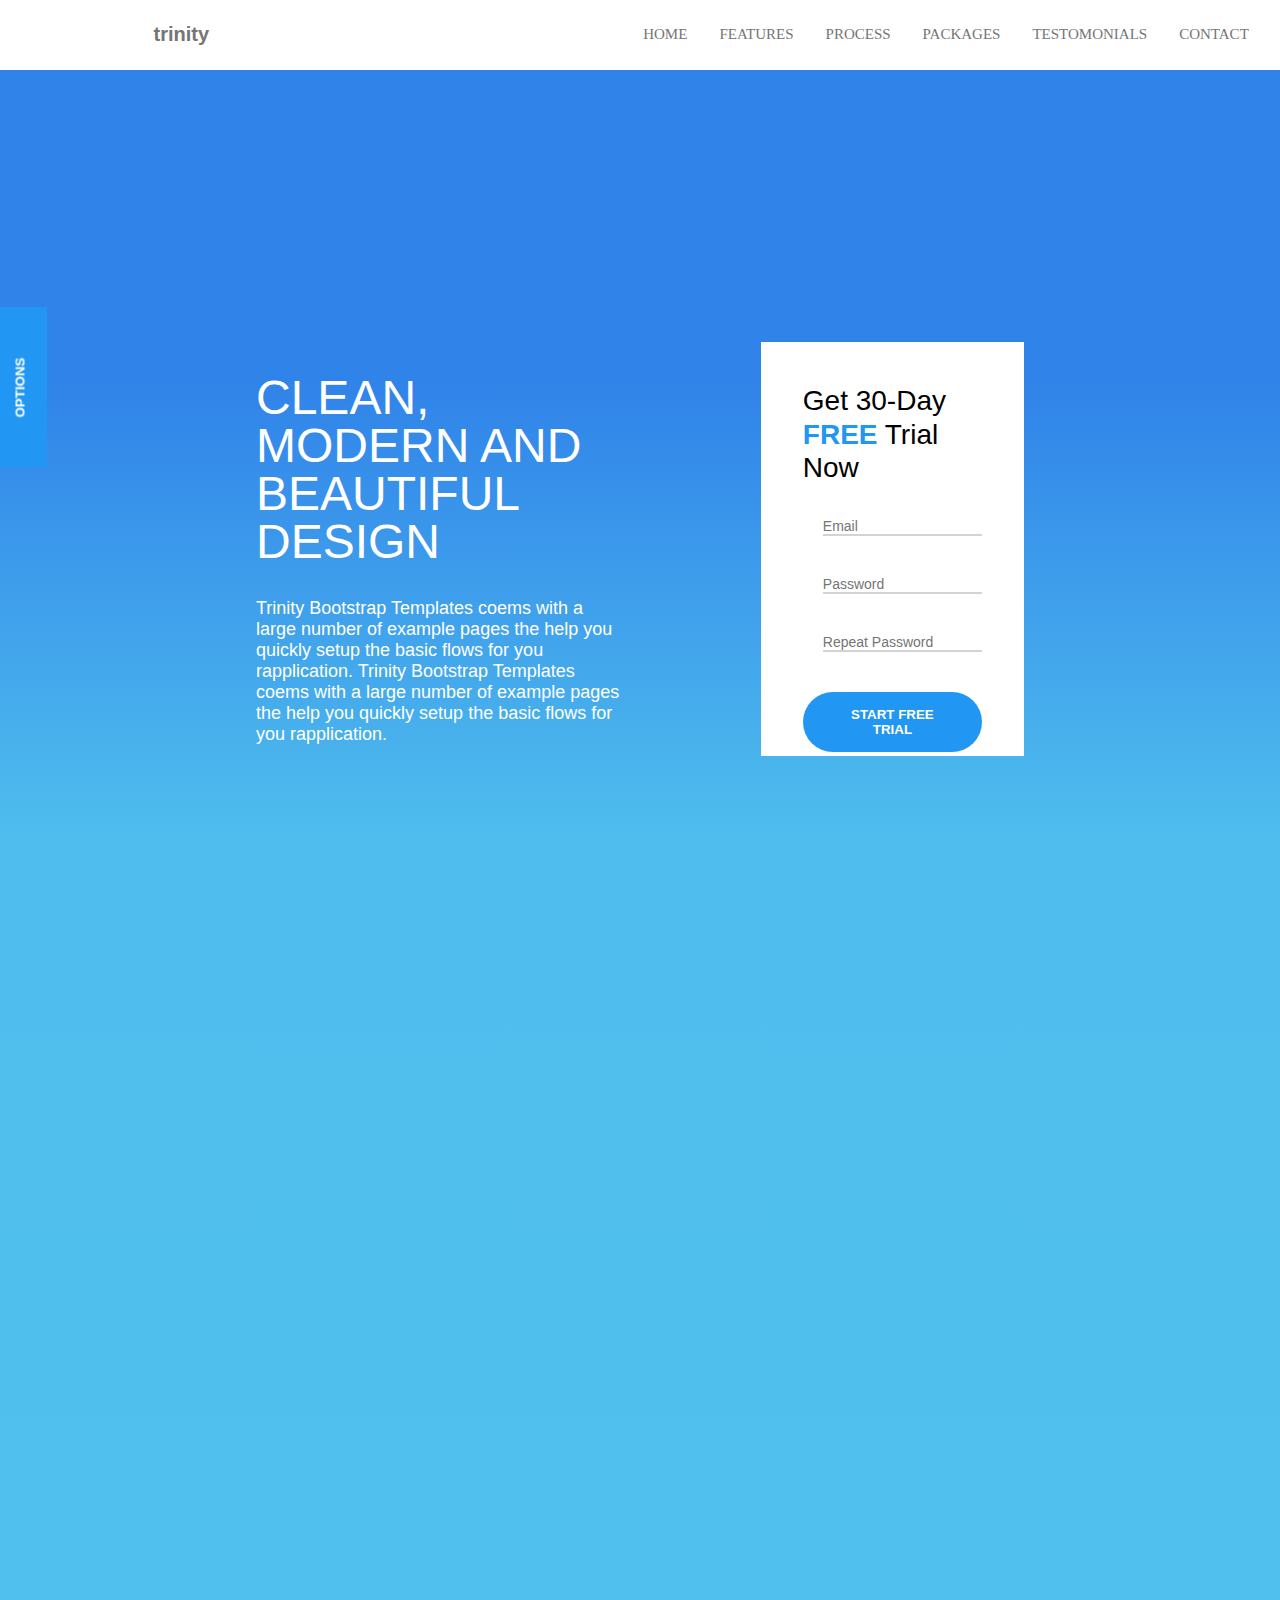
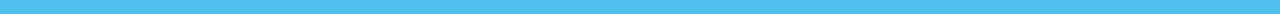
<file: index.html>
<!DOCTYPE html>

<html lang="en">

<head>
    <meta charset="UTF-8">
    <meta name="viewport" content="width=device-width, initial-scale=1.0">
    <meta http-equiv="X-UA-Compatible" content="ie=edge">
    <link rel="stylesheet" href="style.css">
    <title>TRINITY</title>
</head>

<body>
    <div class="all-content">

        <div class="header">
            <div class="logo">trinity</div>
            <div class="nav">
                <ul>
                    <li><a href="#">HOME</a></li>
                    <li><a href="#">FEATURES</a></li>
                    <li><a href="#">PROCESS</a></li>
                    <li><a href="#">PACKAGES</a></li>
                    <li><a href="#">TESTOMONIALS</a></li>
                    <li><a href="#">CONTACT</a></li>
                </ul>
            </div>
        </div>

        <div class="main">

            <button class="option-logo">OPTIONS</button>

            <div class="main-msg">
                <h1>
                    CLEAN, MODERN AND BEAUTIFUL DESIGN
                </h1>

                <p>Trinity Bootstrap Templates coems with a large number of example pages the help you quickly setup
                    the basic flows for you rapplication. Trinity Bootstrap Templates coems with a large number of
                    example pages the help you quickly setup the basic flows for you rapplication.</p>
            </div>

            <div class="form-area">
                <div class="form-title">
                    Get 30-Day <span class="free">FREE</span> Trial Now
                </div>
                
                

                <form action="">
                    <label>
                        <input type="text" placeholder="Email">
                    </label>

                    <br>

                    <label>
                       
                        <input type="text" placeholder="Password">
                    </label>

                    <br>
                    <label>
                       
                        <input type="text" placeholder="Repeat Password">
                    </label>
                    <br>
                    <button class="form-btn"> START FREE TRIAL</button>

                    <br>
                </form>
            </div>

        </div>



    </div>
</body>

</html>
</file>
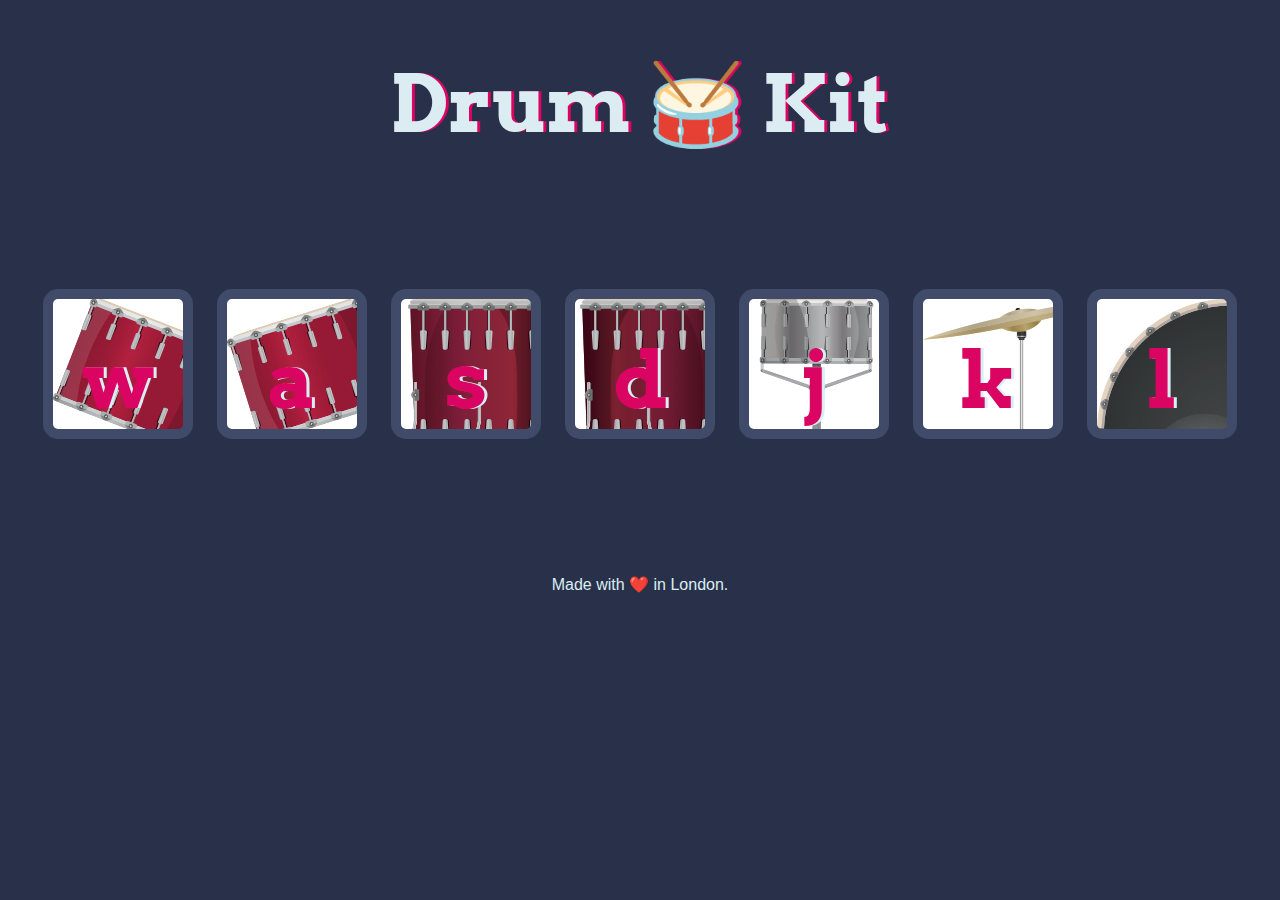
<file: drumkit/index.html>
<!DOCTYPE html>
<html lang="en" dir="ltr">

<head>
  <meta charset="utf-8">
  <title>Drum Kit</title>
  <link rel="stylesheet" href="styles.css">
  <link href="https://fonts.googleapis.com/css?family=Arvo" rel="stylesheet">
</head>

<body>

  <h1 id="title">Drum 🥁 Kit</h1>
  <div class="set">
    <button class="w drum">w</button>
    <button class="a drum">a</button>
    <button class="s drum">s</button>
    <button class="d drum">d</button>
    <button class="j drum">j</button>
    <button class="k drum">k</button>
    <button class="l drum">l</button>
  </div>


  <footer>
    Made with ❤️ in London.
  </footer>

  <script src="index.js"></script>
</body>

</html>
</file>
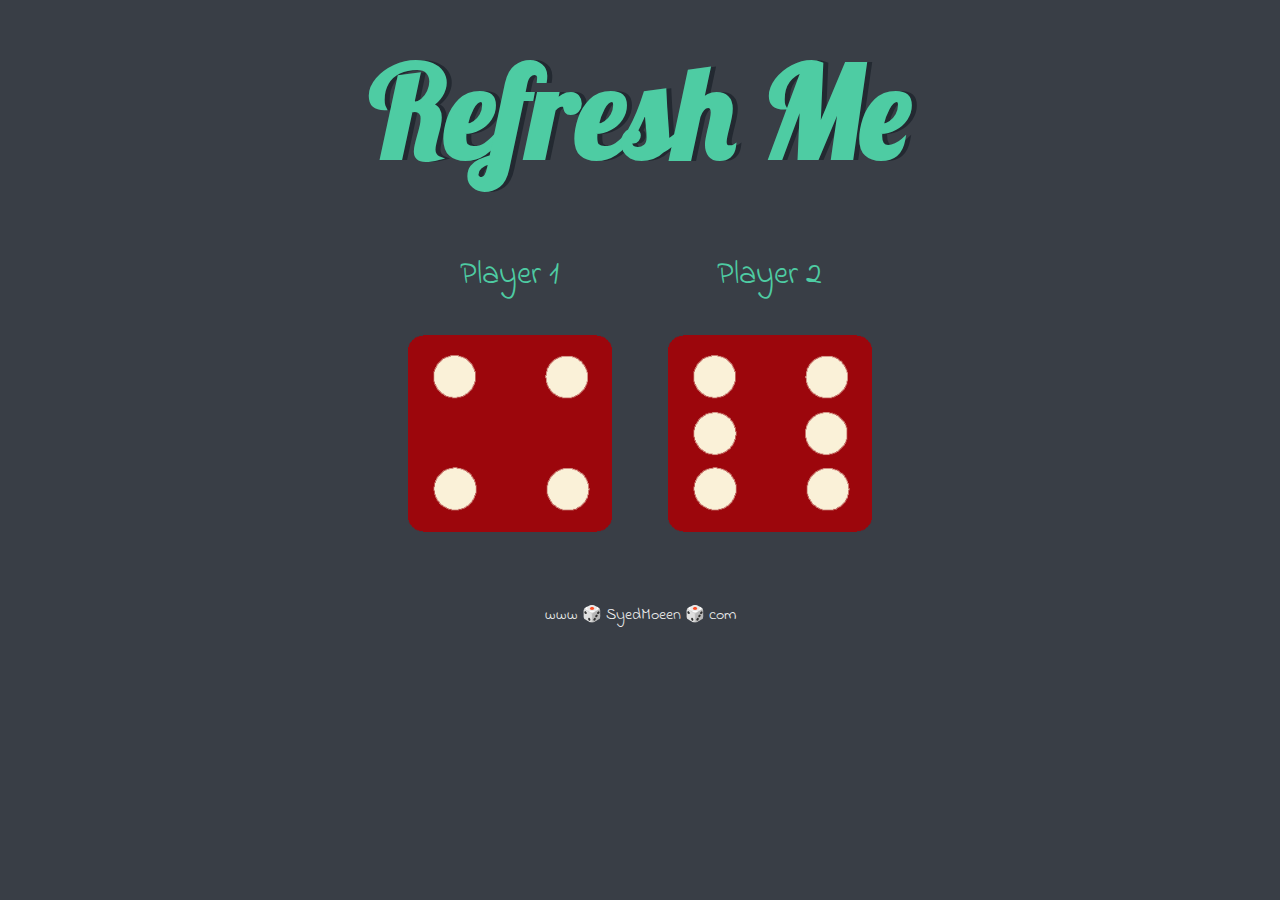
<file: dice/dice.html>
<!DOCTYPE html>
<html lang="en" dir="ltr">
  <head>
    <meta charset="utf-8">
    <title>Dicee</title>
    <link rel="stylesheet" href="styles.css">
    <link href="https://fonts.googleapis.com/css?family=Indie+Flower|Lobster" rel="stylesheet">

  </head>
  <body>

    <div class="container">
      <h1>Refresh Me</h1>

      <div class="dice">
        <p>Player 1</p>
        <img class="img1" src="images/dice1.png">
      </div>

      <div class="dice">
        <p>Player 2</p>
        <img class="img2" src="">
      </div>

    </div>


  </body>

  <script src="dice.js"></script>

  <footer>
    www 🎲 SyedMoeen 🎲 com
  </footer>
</html>
</file>
<file: style.css>
.main{
    background: linear-gradient(180deg, #3083e9 20%, #4fbeee 50%, #50c0ee);
}

body {
    font-family: 'Segoe UI', Tahoma, Geneva, Verdana, sans-serif;
    margin: 0px;
    width:100%;    
  }

  h1   {
      /* font-family: Geneva, Verdana, sans-serif; */
      font-size: 50px;
  }

  p{    
      /* font-family: 'Arial Narrow', Arial, sans-serif; */
      font-size: 18px;
  }

  .header{
        height: 70px;
  }

  .logo{
    float: left;
    width: 36%;
    font-family: 'Segoe UI', Tahoma, Geneva, Verdana, sans-serif;
    color: #757575;
    font-weight: bold;
    font-size: 20px;
    padding: 23px 0px;  
    padding-left: 12%;  
  }
  


 .option-logo{
    position: fixed;
    transform: rotate(-90deg);
    background-color: #2196f3;
    padding: 20px 50px;
    border: none;
    color: white;
    font-weight: bold;
    top: 360px;
    left: -60px;
} 

  .nav {
    
    overflow: hidden;
    background-color: white;
    float: right;
    width: 51%; 
    padding: 26px 0px;
  }

  .nav ul{
    font-family: 'Arial Narrow';
      list-style-type: none;
      padding: 0;
        margin: 0;
  }
  
  .nav a {
    float: left;
    color: #757575;
    text-align: center;
    padding: 0px 16px;
    text-decoration: none;
    font-size: 15px;
  }
  
  .nav a:hover {
    color: #757575;
    font-weight: bold;
  }
  
  .nav a:active {
    background-color: #4CAF50;
    color: white;
  }

  .main{
      
      height: 1000px;
        padding: 272px 0px;
  }

  .main-msg{
      width: 29%;
      float: left;
      height: 500px;
      margin-left: 20%;
      color: white;
}

.main-msg h1{
    
    font-size: 48px;
    font-weight: 100;
    line-height: 1;
}

  .form-area{
    float: right;
    width: 14%;
    height: 330px;
    padding: 42px;
    margin-right: 20%;
    background-color: white;
    text-align: center;
  }

  .form-title{
    font-family: 'Lucida Sans', 'Lucida Sans Regular', 'Lucida Grande', 'Lucida Sans Unicode', Geneva, Verdana, sans-serif;
    font-size: 28px;
    text-align: left;
    padding-bottom: 13px;
    line-height: 1.2;
  }

  .free{
      color: #2196f3;
      font-weight: bold;
  }

  .form-area input{
    font-size: 14px;
    border: none;
    padding: 0px 0px;
    border-bottom: solid 2px lightgray;
    margin: 20px;
    width: 89%;
    outline: none;
  }

  .form-btn{
    background-color: #2196f3;
    padding: 15px 40px;
    border-radius: 30px;
    border: none;
    color: white;
    font-weight: bold;
    margin-top: 20px;   
  }
</file>
<file: drumkit/styles.css>
body {
  text-align: center;
  background-color: #283149;
}

h1 {
  font-size: 5rem;
  color: #DBEDF3;
  font-family: "Arvo", cursive;
  text-shadow: 3px 0 #DA0463;

}

footer {
  color: #DBEDF3;
  font-family: sans-serif;
}

.w {
  background-image: url(images/tom1.png);
}

.a {
  background-image: url(images/tom2.png);
}

.s {
  background-image: url(images/tom3.png);
}

.d {
  background-image: url(images/tom4.png);
}

.j {
  background-image: url(images/snare.png);
}

.k {
  background-image: url(images/crash.png);
}

.l {
  background-image: url(images/kick.png);
}

.set {
  margin: 10% auto;
}

.game-over {
  background-color: red;
  opacity: 0.8;
}

.pressed {
  box-shadow: 0 3px 4px 0 #DBEDF3;
  opacity: 0.5;
}

.red {
  color: red;
}

.drum {
  outline: none;
  border: 10px solid #404B69;
  font-size: 5rem;
  font-family: 'Arvo', cursive;
  line-height: 2;
  font-weight: 900;
  color: #DA0463;
  text-shadow: 3px 0 #DBEDF3;
  border-radius: 15px;
  display: inline-block;
  width: 150px;
  height: 150px;
  text-align: center;
  margin: 10px;
  background-color: white;
}
</file>
<file: dice/styles.css>
.container {
  width: 70%;
  margin: auto;
  text-align: center;
}

.dice {
  text-align: center;
  display: inline-block;

}

body {
  background-color: #393E46;
}

h1 {
  margin: 30px;
  font-family: 'Lobster', cursive;
  text-shadow: 5px 0 #232931;
  font-size: 8rem;
  color: #4ECCA3;
}

p {
  font-size: 2rem;
  color: #4ECCA3;
  font-family: 'Indie Flower', cursive;
}

img {
  width: 80%;
}

footer {
  margin-top: 5%;
  color: #EEEEEE;
  text-align: center;
  font-family: 'Indie Flower', cursive;

}
</file>
